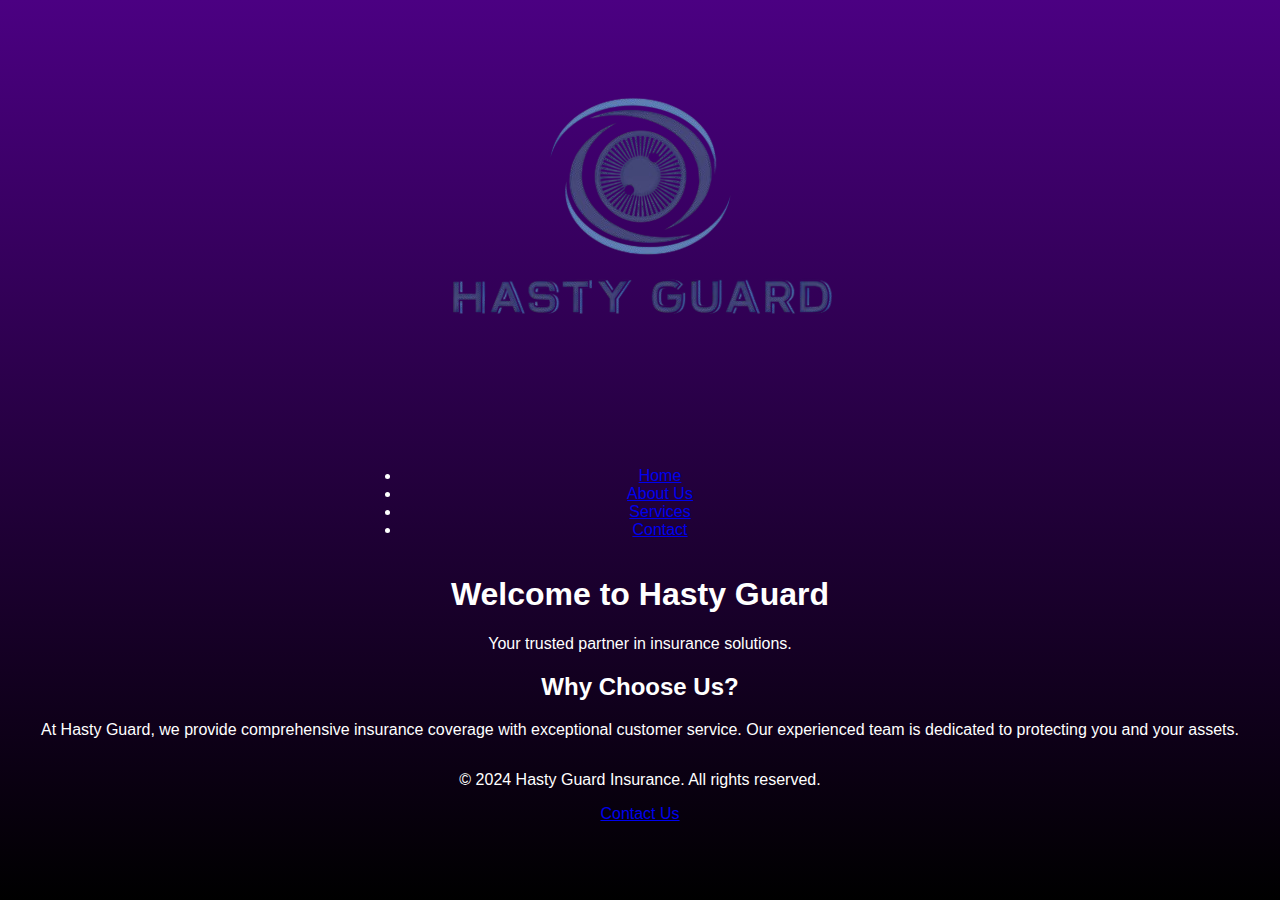
<file: Index.html>
<!DOCTYPE html>
<html lang="en">
<head>
    <meta charset="UTF-8">
    <meta name="viewport" content="width=device-width, initial-scale=1.0">
    <title>Hasty Guard - Home</title>
    <link rel="stylesheet" href="css/styles.css">
</head>
<body>
    <header>
        <div class="container">
            <img src="images/logo.png" alt="Hasty Guard Logo" class="logo">
            <nav>
                <ul>
                    <li><a href="index.html">Home</a></li>
                    <li><a href="about.html">About Us</a></li>
                    <li><a href="services.html">Services</a></li>
                    <li><a href="contact.html">Contact</a></li>
                </ul>
            </nav>
        </div>
    </header>

    <main>
        <section class="hero">
            <h1>Welcome to Hasty Guard</h1>
            <p>Your trusted partner in insurance solutions.</p>
        </section>
        <section class="intro">
            <h2>Why Choose Us?</h2>
            <p>At Hasty Guard, we provide comprehensive insurance coverage with exceptional customer service. Our experienced team is dedicated to protecting you and your assets.</p>
        </section>
    </main>

    <footer>
        <div class="container">
            <p>&copy; 2024 Hasty Guard Insurance. All rights reserved.</p>
            <p><a href="contact.html">Contact Us</a></p>
        </div>
    </footer>
</body>
</html>
</file>
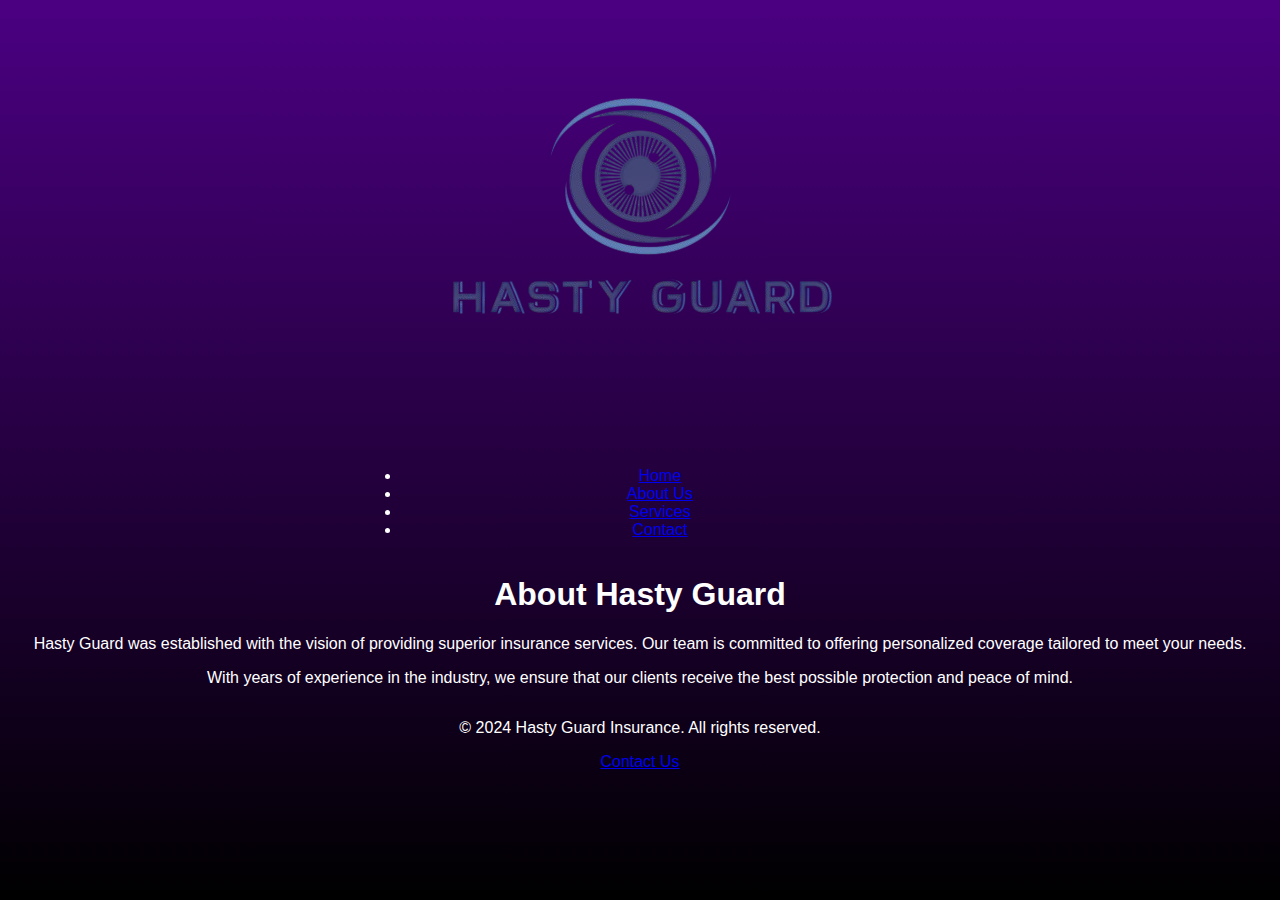
<file: About.html>
<!DOCTYPE html>
<html lang="en">
<head>
    <meta charset="UTF-8">
    <meta name="viewport" content="width=device-width, initial-scale=1.0">
    <title>About Us - Hasty Guard</title>
    <link rel="stylesheet" href="css/styles.css">
</head>
<body>
    <header>
        <div class="container">
            <img src="images/logo.png" alt="Hasty Guard Logo" class="logo">
            <nav>
                <ul>
                    <li><a href="index.html">Home</a></li>
                    <li><a href="about.html">About Us</a></li>
                    <li><a href="services.html">Services</a></li>
                    <li><a href="contact.html">Contact</a></li>
                </ul>
            </nav>
        </div>
    </header>

    <main>
        <section class="about">
            <h1>About Hasty Guard</h1>
            <p>Hasty Guard was established with the vision of providing superior insurance services. Our team is committed to offering personalized coverage tailored to meet your needs.</p>
            <p>With years of experience in the industry, we ensure that our clients receive the best possible protection and peace of mind.</p>
        </section>
    </main>

    <footer>
        <div class="container">
            <p>&copy; 2024 Hasty Guard Insurance. All rights reserved.</p>
            <p><a href="contact.html">Contact Us</a></p>
        </div>
    </footer>
</body>
</html>
</file>
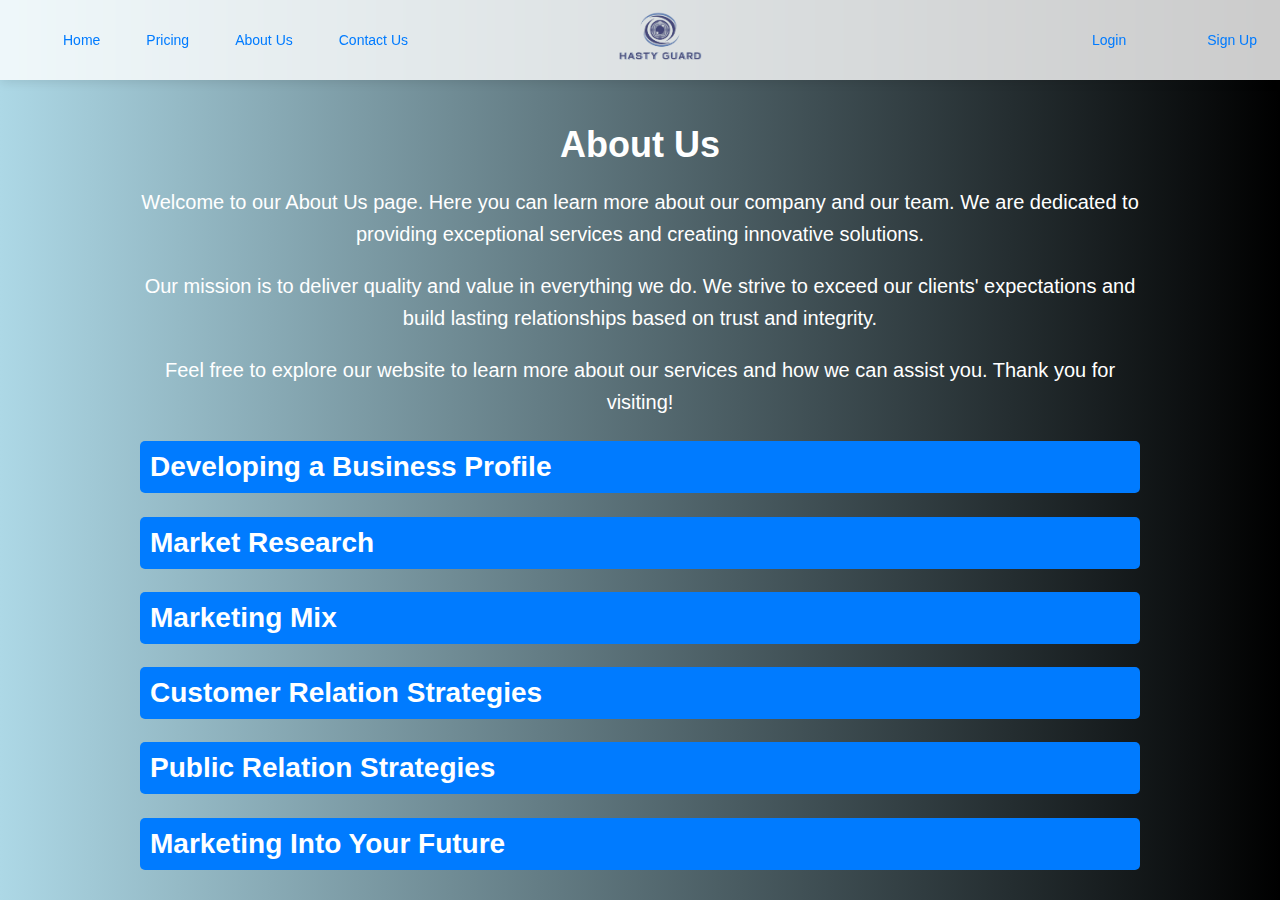
<file: about.html>
<!DOCTYPE html>
<html lang="en">
<head>
    <meta charset="UTF-8">
    <meta name="viewport" content="width=device-width, initial-scale=1.0">
    <title>HastyGuard - About Us</title>
    <link rel="icon" href="https://raw.githubusercontent.com/MillsyDev/HastyGuard/main/images/icon.png" type="image/png">
    <style>
        html, body {
            height: 100%;
            margin: 0;
            padding: 0;
            box-sizing: border-box;
            font-family: Arial, sans-serif;
            background: linear-gradient(to right, #add8e6, #000000) repeat-y;
            background-size: 100% 100vh;
            background-attachment: fixed;
        }

        body {
            color: white;
            display: flex;
            flex-direction: column;
            align-items: center;
            text-align: center;
            min-height: 100vh;
            padding-bottom: 20px;
        }

        .header {
            position: fixed;
            top: 0;
            left: 0;
            width: 100%;
            background: rgba(255, 255, 255, 0.8);
            backdrop-filter: blur(10px);
            display: flex;
            align-items: center;
            padding: 10px 20px;
            box-shadow: 0 2px 10px rgba(0, 0, 0, 0.1);
            z-index: 1000;
            height: 60px;
        }

        .header .nav-left {
            display: flex;
            align-items: center;
            flex-grow: 1;
            margin-left: 20px;
        }

        .header .nav-right {
            display: flex;
            align-items: center;
            margin-right: 20px;
        }

        .header a {
            text-decoration: none;
            color: #007bff;
            margin: 0 5px;
            padding: 8px 16px;
            border: 2px solid transparent;
            border-radius: 5px;
            font-size: 14px;
            transition: background-color 0.3s ease, color 0.3s ease;
        }

        .header a:hover {
            background-color: #007bff;
            color: white;
        }

        .header .logo {
            width: 120px;
            height: auto;
            margin: 0 auto;
            position: absolute;
            left: 50%;
            transform: translateX(-50%);
        }

        .content {
            margin-top: 80px;
            padding: 20px;
            width: 80%;
            max-width: 1000px;
        }

        .content h1 {
            font-size: 36px;
            margin-bottom: 20px;
        }

        .content p {
            font-size: 20px;
            line-height: 1.6;
            margin: 20px 0;
        }

        .faq-section {
            margin-bottom: 20px;
            width: 100%;
            max-width: 1000px;
            text-align: left;
        }

        .faq-section h2 {
            font-size: 28px;
            cursor: pointer;
            padding: 10px;
            background-color: #007bff;
            color: white;
            border-radius: 5px;
            margin-bottom: 5px;
        }

        .faq-section h2:hover {
            background-color: #0056b3;
        }

        .faq-content {
            display: none;
            padding: 10px;
            background-color: rgba(255, 255, 255, 0.1);
            border-radius: 5px;
        }

        .faq-content p {
            margin: 10px 0;
        }
    </style>
</head>
<body>
    <div class="header">
        <div class="nav-left">
            <a href="index.html">Home</a>
            <a href="services.html">Pricing</a>
            <a href="about.html">About Us</a>
            <a href="contact.html">Contact Us</a>
        </div>
        <img src="images/logo.png" alt="Logo" class="logo">
        <div class="nav-right">
            <a href="login.html">Login</a>
            <a href="signup.html" style="margin-left: 40px;">Sign Up</a>
        </div>
    </div>

    <div class="content">
        <h1>About Us</h1>
        <p>Welcome to our About Us page. Here you can learn more about our company and our team. We are dedicated to providing exceptional services and creating innovative solutions.</p>
        <p>Our mission is to deliver quality and value in everything we do. We strive to exceed our clients' expectations and build lasting relationships based on trust and integrity.</p>
        <p>Feel free to explore our website to learn more about our services and how we can assist you. Thank you for visiting!</p>

        <div class="faq-section">
            <h2 onclick="toggleSection(this)">Developing a Business Profile</h2>
            <div class="faq-content">
                <p><b></b>Question 1:<b/> Choose two major objectives that you’ll use to frame your marketing strategy, linked to your mission statement. Outline a S.M.A.R.T. goal for each.</p>
                <p><b>Objective 1:</b> Increasing Sales<br>
                    <b>Specific:</b> Increase sales of insurance plans by 30% within the next 12 months.<br>
                    <b>Measurable:</b> Track the number of plans sold each quarter.<br>
                    <b>Achievable:</b> Use targeted campaigns and media partnerships.<br>
                    <b>Relevant:</b> Aligns with our mission to provide accessible services.<br>
                    <b>Time-bound:</b> Achieve 30% increase in 12 months with quarterly check-ins.
                </p>
                <p><b>Objective 2:</b> Improving Customer Relationships<br>
                    <b>Specific:</b> Increase customer satisfaction by 15% in 6 months.<br>
                    <b>Measurable:</b> Use customer satisfaction surveys.<br>
                    <b>Achievable:</b> Train employees and implement follow-up surveys.<br>
                    <b>Relevant:</b> Supports our mission by ensuring compassionate service.<br>
                    <b>Time-bound:</b> Achieve 15% increase within 6 months.
                </p>
                <p><b>Question 2:</b> How will you use one of the following as an important part of your marketing strategy?</p>
                <p><b>Answer:</b> At Hasty Guard, we believe that our employees' empowerment leads to better service. Our campaign, 'Empowering Our Team to Empower You,' will highlight employee stories to showcase our dedication to quality service.</p>
                <p><b>Question 3:</b> Discuss how one of the external macro environment factors will likely affect your business’s marketing forces.</p>
                <p><b>Answer:</b> Increased regulatory changes in the insurance industry will require us to adjust our compliance efforts, impacting our marketing messaging and customer outreach.</p>
            </div>
        </div>

        <div class="faq-section">
            <h2 onclick="toggleSection(this)">Market Research</h2>
            <div class="faq-content">
                <p><b>Primary Data:</b></p>
                <p>Question 1: Pick two primary data collection methods and design a process to collect marketing data.</p>
                <p><b>Survey:</b> Helps identify customer needs and preferences to improve targeted marketing strategies.</p>
                <p><b>Experimentation:</b> Design an experiment that will monitor customer behaviours relevant to your product. Outline what you are investigating in relation to your product and/or customer.</p>
                <p><b>Answer:</b>We are investigating the types of insurance people want to buy and what ethical practices they want a company to follow. We are going to create a survey that will be done in public to allow for an even sample of people with no bias, then we will ask questions regarding insurance companies and the practices they follow, and other companies' practices.</p>
                <p><b>Analyse how this will help your business develop its marketing strategy.:</b>This will help to branch out to customers through common opinions that customers have about all insurance customers. This will help to improve sales through a more in depth understanding of the market and a more strong connection to the public. This survey will help to clearly outline where we stand compared to other businesses and will help solidify our place in the market.</p>
                <p>Question 1: Investigate data on your industry or location.</p>
                <p>The professional services industry grew by 19.8% in 2020-2021.</p>
                <p>Question 2: How will two pieces of data influence your marketing decisions?</p>
                <p>We need to maintain competitive pricing while ensuring a good profit margin to keep up with industry growth.</p>
            </div>
        </div>

       <div class="faq-section">
    <h2 onclick="toggleSection(this)">Marketing Mix</h2>
    <div class="faq-content">
        <p><strong>Question 1:</strong> Explain how you will use one of product positioning, product branding OR product packaging to gain a competitive advantage within your market segment.</p>
        <p><strong>Answer:</strong> I will aim to position this product as a middle-of-the-range insurance and will position ourselves as a good middle ground between the big brands and the smaller insurance companies. We will gain advantage through capitalizing on the customers that do not want to pay the outlandish prices at other insurances.</p>
        
        <p><strong>Question 2:</strong> Choose two pricing strategies for your product, and explain how these relate to your identified business profile.</p>
        <p><strong>Answer:</strong> At HastyGuard, we use price skimming to help keep an edge on competitors and create a more affordable price. We also use specific quoting to ensure that we keep a profit whilst giving the best prices. We can't give that price to everyone, as there are more risky customers with a higher chance of needing the insurance.</p>
        
        <p><strong>Question 3:</strong> Draw a chart to illustrate the distribution channel that your business will use and explain why the channel choice that you will use is appropriate for your product, focusing on at least two reasons.</p>
        <p><strong>Answer:</strong> HastyGuards distribution channel: HastyGuard ➜ Direct Selling ➜ Customer Service ➜ Sale. This channel ensures that we are directly dealing with the customer we think we are. If we did it through a third party, there is a greater chance that someone will be signed up to a cheap deal and have a bad history. This direct channel is also appropriate because insurance is a personal service. People prefer their details not to be shared, and being direct ensures that we are the only ones with access to our customers’ data, which helps with data security.</p>
        
        <p><strong>Question 4:</strong> Analyze how your business will use one of the major elements of promotion to inform, persuade, and remind your target market about your product.</p>
        <p><strong>Answer:</strong> Hasty Guard will use Publicity to ensure that the market knows about our service. To do this we will implement a series of extravagant promotions that captures attention. We will aim to create an advertisement that is very different from others that will have a sort of story line, we will use this publicity to try to increase attention, this advertisement series will be aimed more towards adults but also children as most adults like to see their children happy and will then be interested in our company.</p>
    </div>
</div>

<div class="faq-section">
    <h2 onclick="toggleSection(this)">Customer Relation Strategies</h2>
    <div class="faq-content">
        <p><strong>Question 1:</strong> Propose and justify a customer relations strategy that will provide a positive outcome for your business and the customer, with reference to the Pareto principle (80:20 rule).</p>
        <p><strong>Answer:</strong> At HastyGuard, we will propose a customization option so that people can get the perks they want without all the other bells and whistles. Proposing this will create stronger customer loyalty as there will be a clearer distinction between us and other competitors. This will, in theory, create an 80:20 scenario where 80% of revenue will come from 20% of the most popular insurance benefits. This benefits us by reducing the need to pay out for unnecessary or unwanted services, thus lowering the potential for losses.</p>

        <p><strong>Question 2:</strong> Discuss the significance of one corporate social responsibility (CSR) issue that a business needs to address when establishing a customer base.</p>
        <p><strong>Answer:</strong> One major corporate social responsibility issue is ethical practices and human rights. Businesses need to address this because many customers are likely to avoid companies that mistreat or undermine employee rights. While ethics is one of the most basic and monitored CSR components, it remains essential. Failing to address ethical concerns can not only harm sales but also expose the business to legal risks, as violating human rights is illegal and may have serious ramifications for the company’s reputation and operations.</p>
    </div>
</div>


        <div class="faq-section">
    <h2 onclick="toggleSection(this)">Public Relation Strategies</h2>
    <div class="faq-content">
        <p><strong>Question 1:</strong>Your business has just received some bad press! They have been accused of undercutting international workers and underpaying them by 10%. The estimated wages owed total about $1 million over the last 3 years. </p>
        <p><strong>Answer:</strong>The business will address the internal public group and the general public. As they are in a scandal they need to address the people who were undercut and the people exposing this. We will express this in electronic/print media advertising, media releases, and news conferences. We will communicate all essential information to involved publics to avoid rumours of a cover up and to ensure silence isn't seen as guilt of something possibly worse. We will try to respond as soon as we can but we will ensure we have all the information correct before replying. Finally we will prepare ourselves to answer questions to give constant updates to the affected publics.
 </p>
    </div>
</div>
         <div class="faq-section">
    <h2 onclick="toggleSection(this)">Marketing Into Your Future</h2>
    <div class="faq-content">
        <p><strong>Question 1:</strong>Suggest and describe one change that you will make to your marketing plan at each stage of the product life cycle (PLC). When completing this section make sure you: </p>
        <p><strong>Answer:</strong>Our Product uses direct quoting so in the introduction stage we will keep price skimming to attract more interest and also try to connect to the community through events and fundraisers. Through growth, we will keep skimming but at less of an undercut so we attract more profit and we will also keep our connection with the community through events. Through maturity, we will use specific quoting to try to make a constant profit and keep sales steady, we will try to have more of an underlying presence in the community as we have hit our peak customer base. Finally, in the decline, we will return to price skimming to ensure we can reach an extension through unbeatable prices, we will also reinvolve ourselves in community and charity events.  </p>
        <p><strong>Question 2:</strong>Analyse how the changes you have suggested to your marketing plan will be designed to positively impact the business objectives of your business. </p>
        <p><strong>Answer:</strong>These changes will have a positive impact as we keep our name in the community to keep a positive reputation and image. We have also cut back on contributions at the peak customer base to make up for money spent on the initial money in community events. This will overall increase the reputation of our business and bring a higher level of profit to the business. </p>
    </div>
</div>
   
<script>
    function toggleSection(element) {
        var content = element.nextElementSibling;
        if (content.style.display === "block") {
            content.style.display = "none";
        } else {
            content.style.display = "block";
        }
    }
</script>
</file>
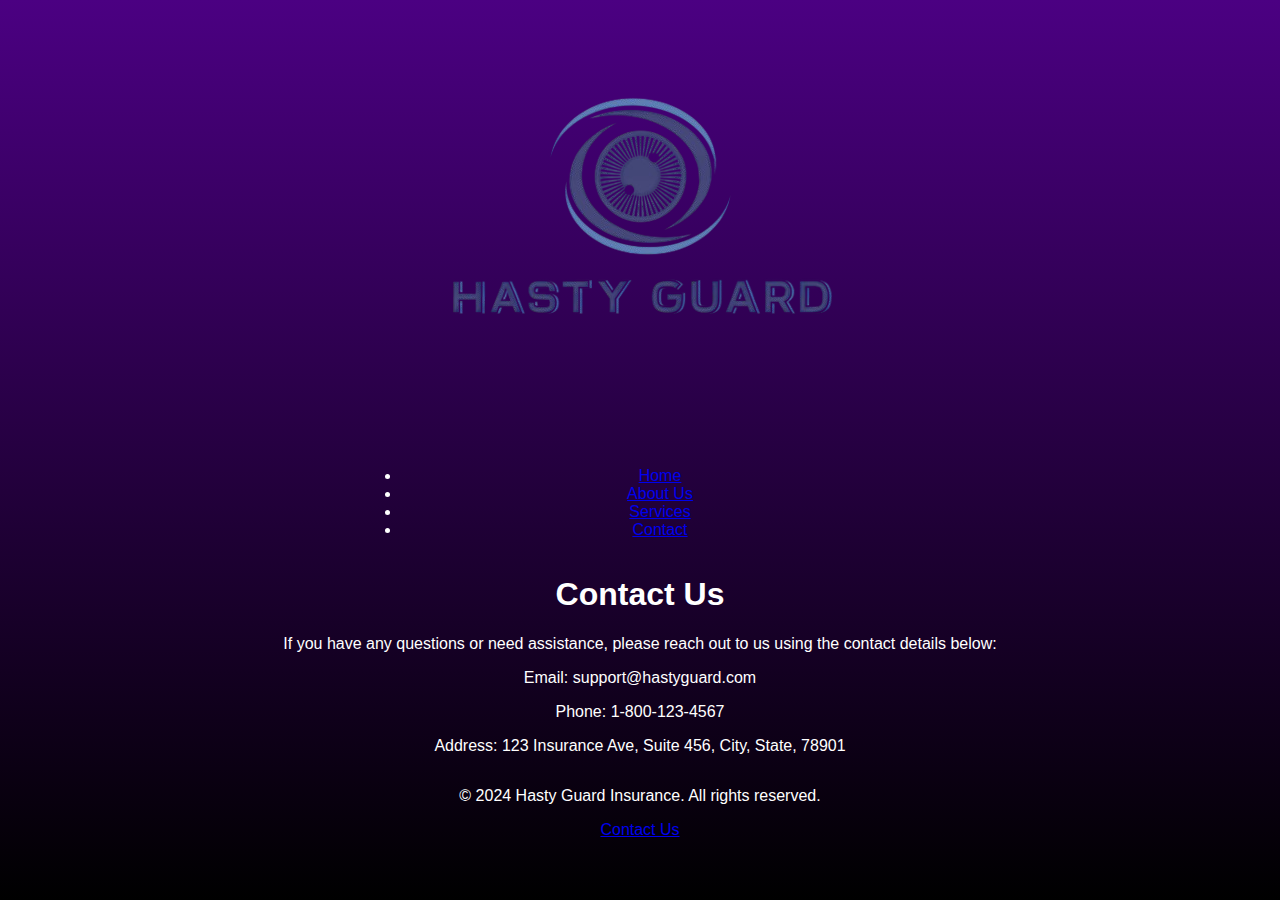
<file: Contact.html>
<!DOCTYPE html>
<html lang="en">
<head>
    <meta charset="UTF-8">
    <meta name="viewport" content="width=device-width, initial-scale=1.0">
    <title>Contact Us - Hasty Guard</title>
    <link rel="stylesheet" href="css/styles.css">
</head>
<body>
    <header>
        <div class="container">
            <img src="images/logo.png" alt="Hasty Guard Logo" class="logo">
            <nav>
                <ul>
                    <li><a href="index.html">Home</a></li>
                    <li><a href="about.html">About Us</a></li>
                    <li><a href="services.html">Services</a></li>
                    <li><a href="contact.html">Contact</a></li>
                </ul>
            </nav>
        </div>
    </header>

    <main>
        <section class="contact">
            <h1>Contact Us</h1>
            <p>If you have any questions or need assistance, please reach out to us using the contact details below:</p>
            <p>Email: support@hastyguard.com</p>
            <p>Phone: 1-800-123-4567</p>
            <p>Address: 123 Insurance Ave, Suite 456, City, State, 78901</p>
        </section>
    </main>

    <footer>
        <div class="container">
            <p>&copy; 2024 Hasty Guard Insurance. All rights reserved.</p>
            <p><a href="contact.html">Contact Us</a></p>
        </div>
    </footer>
</body>
</html>
</file>
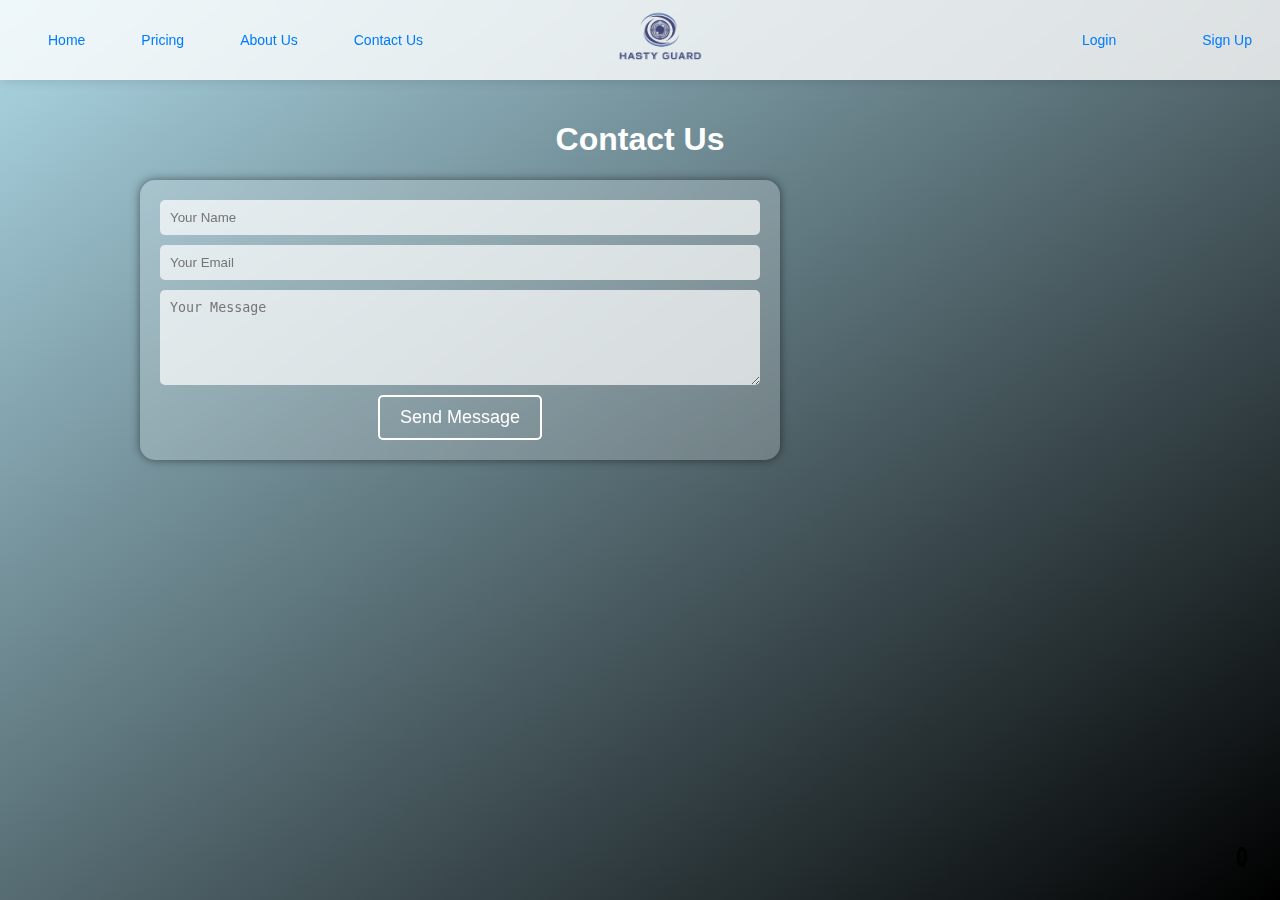
<file: contact.html>
<!DOCTYPE html>
<html lang="en">
<head>
    <meta charset="UTF-8">
    <meta name="viewport" content="width=device-width, initial-scale=1.0">
    <title>Contact Us</title>
    <style>
        html, body {
            height: 100%;
            margin: 0;
            padding: 0;
            box-sizing: border-box;
            font-family: Arial, sans-serif;
        }

        body {
            background: linear-gradient(to bottom right, #add8e6, #000000);
            color: white;
            display: flex;
            flex-direction: column;
            align-items: center;
            text-align: center;
            height: 100vh;
            overflow-x: hidden; /* Prevent horizontal scrolling */
        }

        .header {
            position: fixed;
            top: 0;
            left: 0;
            width: 100%;
            background: rgba(255, 255, 255, 0.8);
            backdrop-filter: blur(10px);
            display: flex;
            justify-content: center;
            align-items: center;
            padding: 10px 20px;
            box-shadow: 0 2px 10px rgba(0, 0, 0, 0.1);
            z-index: 1000;
            height: 60px;
        }

        .header .nav-left {
            display: flex;
            align-items: center;
            flex-grow: 1; /* Push logo to the center */
        }

        .header .nav-right {
            display: flex;
            align-items: center;
            margin-right: 20px;
        }

        .header a {
            text-decoration: none;
            color: #007bff;
            margin: 0 10px;
            padding: 8px 16px;
            border: 2px solid transparent;
            border-radius: 5px;
            font-size: 14px;
            transition: background-color 0.3s ease, color 0.3s ease;
        }

        .header a:hover {
            background-color: #007bff;
            color: white;
        }

        .header .logo {
            width: 120px; /* Triple the original width */
            height: auto; /* Maintain aspect ratio */
            margin: 0 auto; /* Center the logo */
            position: absolute;
            left: 50%;
            transform: translateX(-50%); /* Center horizontally */
        }

        .content {
            margin-top: 80px; /* Adjusted to account for the fixed header */
            padding: 20px;
            width: 80%;
            max-width: 1000px;
        }

        .contact-form {
            background: rgba(255, 255, 255, 0.2);
            backdrop-filter: blur(10px);
            border-radius: 15px;
            padding: 20px;
            width: 100%;
            max-width: 600px;
            box-shadow: 0 0 10px rgba(0, 0, 0, 0.5);
            margin-top: 20px;
            display: flex;
            flex-direction: column;
            align-items: center;
        }

        .contact-form input,
        .contact-form textarea {
            width: calc(100% - 20px);
            padding: 10px;
            margin-bottom: 10px;
            border: none;
            border-radius: 5px;
            background: rgba(255, 255, 255, 0.7);
        }

        .contact-form button {
            background-color: transparent;
            border: 2px solid white;
            color: white;
            padding: 10px 20px;
            text-align: center;
            text-decoration: none;
            display: inline-block;
            font-size: 18px;
            cursor: pointer;
            transition: background-color 0.5s ease, transform 0.5s ease;
            border-radius: 5px;
        }

        .contact-form button:hover {
            background-color: rgba(255, 255, 255, 0.2);
            transform: scale(1.1);
        }

        .profile-viewer-button {
            background-color: transparent;
            color: white;
            padding: 3px;
            width: 30px;
            height: 30px;
            text-align: center;
            text-decoration: none;
            display: inline-block;
            font-size: 12px;
            cursor: pointer;
            position: fixed;
            bottom: 20px;
            right: 20px;
            border-radius: 50%;
            transition: background-color 0.5s ease, transform 0.5s ease;
            z-index: 1001;
            border: none;
        }

        .profile-viewer-button:hover {
            background-color: rgba(255, 255, 255, 0.2);
            transform: scale(1.1);
        }

        .profile-viewer-button img {
            width: 20px;
            height: 20px;
        }
    </style>
</head>
<body>
    <div class="header">
        <img src="images/logo.png" alt="Logo" class="logo">
        <div class="nav-left">
            <a href="index.html">Home</a>
            <a href="services.html">Pricing</a>
            <a href="about.html">About Us</a>
            <a href="contact.html">Contact Us</a>
        </div>
        <div class="nav-right">
            <a href="login.html">Login</a>
            <a href="signup.html" style="margin-left: 40px;">Sign Up</a>
        </div>
    </div>

    <div class="content">
        <h1>Contact Us</h1>
        <form class="contact-form" action="mailto:HastyGuard@gmail.com" method="post" enctype="text/plain">
            <input type="text" name="name" placeholder="Your Name" required>
            <input type="email" name="email" placeholder="Your Email" required>
            <textarea name="message" rows="5" placeholder="Your Message" required></textarea>
            <button type="submit">Send Message</button>
        </form>
    </div>

    <a href="profileviewer.html" class="profile-viewer-button" title="Profile Viewer">
        <img src="images/viewer.png" alt="Profile Viewer">
    </a>
</body>
</html>
</file>
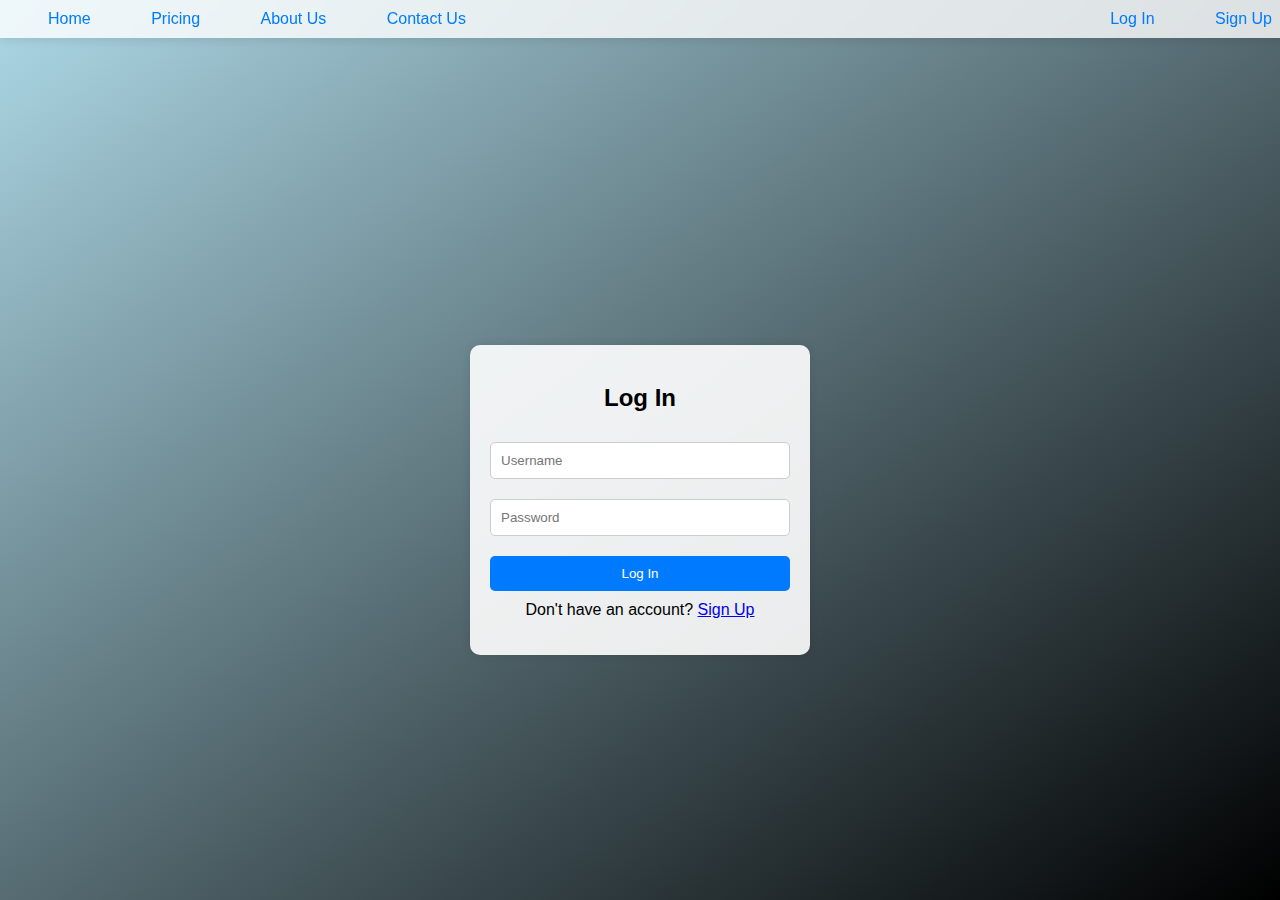
<file: login.html>
<!DOCTYPE html>
<html lang="en">
<head>
    <meta charset="UTF-8">
    <meta name="viewport" content="width=device-width, initial-scale=1.0">
    <title>Log In</title>
    <style>
        body {
            font-family: Arial, sans-serif;
            background: linear-gradient(to bottom right, #add8e6, #000000);
            display: flex;
            justify-content: center;
            align-items: center;
            height: 100vh;
            margin: 0;
            flex-direction: column;
        }

        .header {
            position: fixed;
            top: 0;
            left: 0;
            width: 100%;
            background: rgba(255, 255, 255, 0.8);
            backdrop-filter: blur(10px);
            display: flex;
            justify-content: space-between;
            align-items: center;
            padding: 10px 20px;
            box-shadow: 0 2px 10px rgba(0, 0, 0, 0.1);
            z-index: 1000;
        }

        .header a {
            text-decoration: none;
            color: #007bff;
            margin: 0 10px;
            padding: 8px 16px;
            border: 2px solid transparent;
            border-radius: 5px;
            transition: background-color 0.3s ease, color 0.3s ease;
        }

        .header a:hover {
            background-color: #007bff;
            color: white;
        }

        .container {
            background-color: rgba(255, 255, 255, 0.9);
            padding: 20px;
            border-radius: 10px;
            box-shadow: 0 0 10px rgba(0, 0, 0, 0.1);
            width: 300px;
            margin-top: 100px; /* Adjusted to account for the fixed header */
        }

        .container h2 {
            text-align: center;
            margin-bottom: 20px;
        }

        .container input {
            width: calc(100% - 22px);
            padding: 10px;
            margin: 10px 0;
            border-radius: 5px;
            border: 1px solid #ccc;
        }

        .container button {
            width: 100%;
            padding: 10px;
            background-color: #007bff;
            border: none;
            border-radius: 5px;
            color: white;
            cursor: pointer;
            margin-top: 10px;
        }

        .container button:hover {
            background-color: #0056b3;
        }

        .container p {
            text-align: center;
            margin-top: 10px;
        }
    </style>
</head>
<body>
    <div class="header">
        <div>
            <a href="index.html">Home</a>
            <a href="services.html">Pricing</a>
            <a href="about.html">About Us</a>
            <a href="contact.html">Contact Us</a>
        </div>
        <div>
            <a href="login.html">Log In</a>
            <a href="signup.html">Sign Up</a>
        </div>
    </div>

    <div class="container">
        <h2>Log In</h2>
        <form>
            <input type="text" placeholder="Username" required>
            <input type="password" placeholder="Password" required>
            <button type="submit">Log In</button>
        </form>
        <p>Don't have an account? <a href="signup.html">Sign Up</a></p>
    </div>
</body>
</html>
</file>
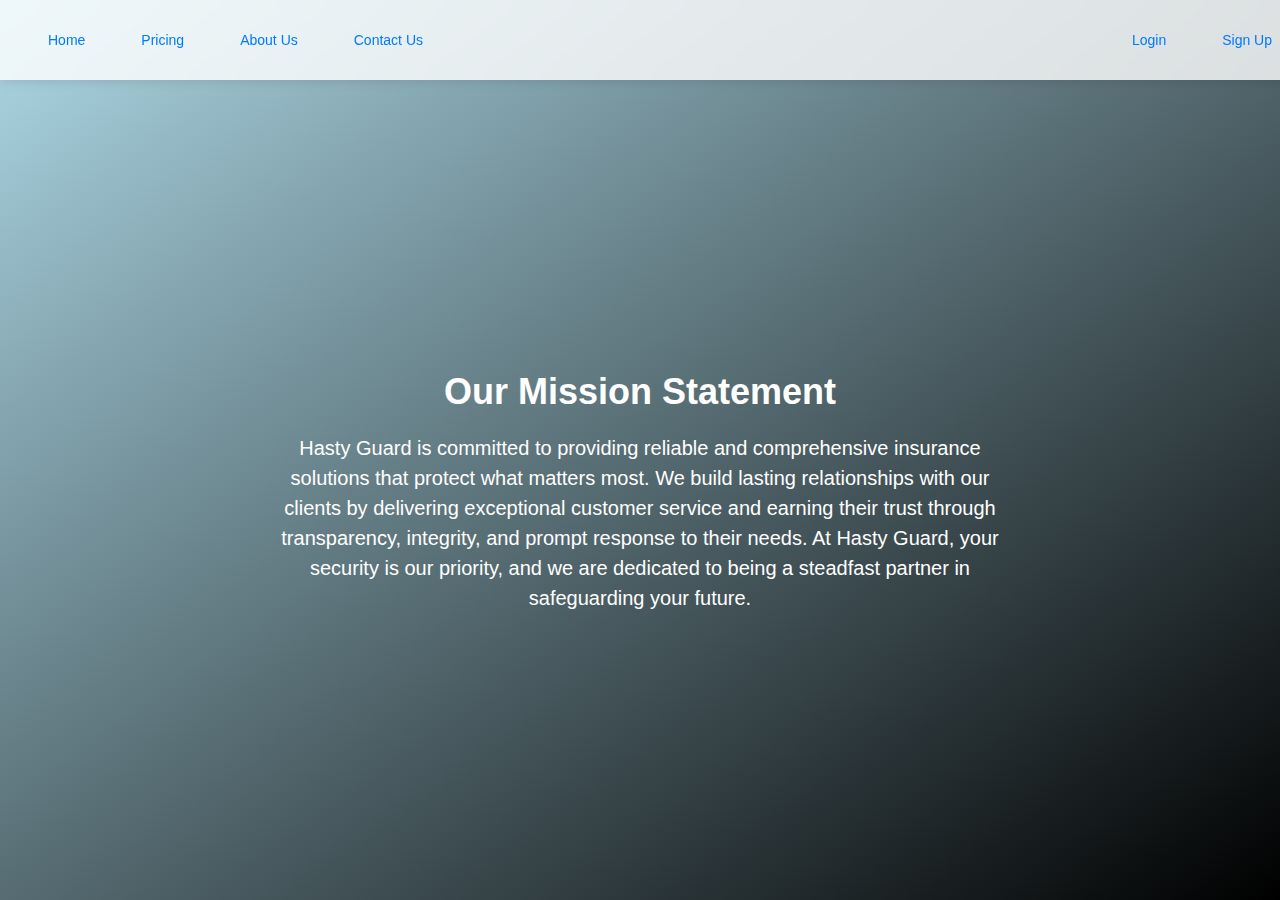
<file: mission.html>
<!DOCTYPE html>
<html lang="en">
<head>
    <meta charset="UTF-8">
    <meta name="viewport" content="width=device-width, initial-scale=1.0">
    <title>HastyGuard - Mission Statement</title>
    <style>
        html, body {
            height: 100%;
            margin: 0;
            padding: 0;
            box-sizing: border-box;
        }

        body {
            font-family: Arial, sans-serif;
            background: linear-gradient(to bottom right, #add8e6, #000000);
            display: flex;
            flex-direction: column;
            justify-content: center;
            align-items: center;
            overflow-x: hidden; /* Prevent horizontal scrolling */
        }

        .header {
            position: fixed;
            top: 0;
            left: 0;
            width: 100%;
            background: rgba(255, 255, 255, 0.8);
            backdrop-filter: blur(10px);
            display: flex;
            justify-content: space-between;
            align-items: center;
            padding: 10px 20px;
            box-shadow: 0 2px 10px rgba(0, 0, 0, 0.1);
            z-index: 1000;
            height: 60px;
        }

        .header .nav-left, .header .nav-right {
            display: flex;
            align-items: center;
        }

        .header a {
            text-decoration: none;
            color: #007bff;
            margin: 0 10px;
            padding: 8px 16px;
            border: 2px solid transparent;
            border-radius: 5px;
            font-size: 14px;
            transition: background-color 0.3s ease, color 0.3s ease;
        }

        .header a:hover {
            background-color: #007bff;
            color: white;
        }

        .content {
            margin-top: 80px; /* Adjusted to account for the fixed header */
            padding: 20px;
            width: 100%;
            max-width: 800px;
            box-sizing: border-box;
            text-align: center;
        }

        .content h1 {
            font-size: 36px;
            color: white;
            margin-bottom: 20px;
        }

        .content p {
            font-size: 20px;
            color: white;
            line-height: 1.5;
        }
    </style>
</head>
<body>
    <div class="header">
        <div class="nav-left">
            <a href="index.html">Home</a>
            <a href="services.html">Pricing</a>
            <a href="about.html">About Us</a>
            <a href="contact.html">Contact Us</a>
        </div>
        <div class="nav-right">
            <a href="login.html">Login</a>
            <a href="signup.html">Sign Up</a>
        </div>
    </div>

    <div class="content">
        <h1>Our Mission Statement</h1>
        <p>Hasty Guard is committed to providing reliable and comprehensive insurance solutions that protect what matters most. We build lasting relationships with our clients by delivering exceptional customer service and earning their trust through transparency, integrity, and prompt response to their needs. At Hasty Guard, your security is our priority, and we are dedicated to being a steadfast partner in safeguarding your future.</p>
    </div>
</body>
</html>
</file>
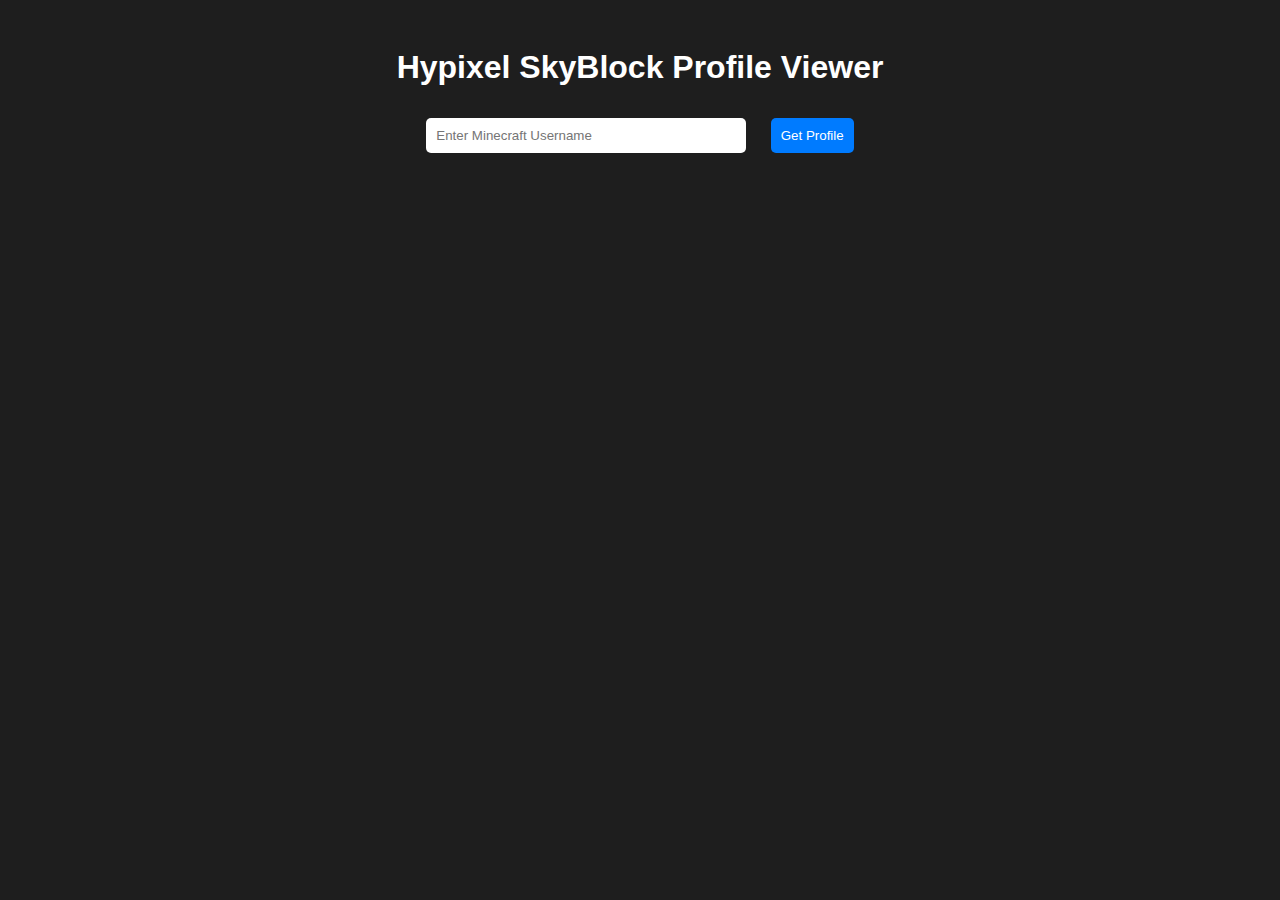
<file: profileviewer.html>
<!DOCTYPE html>
<html lang="en">
<head>
    <meta charset="UTF-8">
    <meta name="viewport" content="width=device-width, initial-scale=1.0">
    <title>Hypixel SkyBlock Profile Viewer</title>
    <style>
        body {
            font-family: Arial, sans-serif;
            background-color: #1e1e1e;
            color: #ffffff;
            text-align: center;
            padding: 20px;
        }

        input, button {
            padding: 10px;
            margin: 10px;
            border-radius: 5px;
            border: none;
        }

        input {
            width: 300px;
        }

        button {
            background-color: #007bff;
            color: white;
            cursor: pointer;
        }

        button:hover {
            background-color: #0056b3;
        }

        .profile {
            margin-top: 20px;
        }
    </style>
</head>
<body>
    <h1>Hypixel SkyBlock Profile Viewer</h1>
    <input type="text" id="username" placeholder="Enter Minecraft Username">
    <button onclick="fetchProfile()">Get Profile</button>

    <div id="profile" class="profile"></div>

    <script>
        const apiKey = 'a51d95f1-14a3-4e36-8c8b-f5f837e449bf';

        async function fetchProfile() {
            const username = document.getElementById('username').value;

            if (!username) {
                alert('Please enter a username');
                return;
            }

            try {
                // Get player UUID
                const playerResponse = await fetch(`https://api.hypixel.net/player?key=${apiKey}&name=${username}`);
                const playerData = await playerResponse.json();

                if (!playerData.success || !playerData.player) {
                    document.getElementById('profile').innerHTML = '<p>Error fetching player data.</p>';
                    return;
                }

                const uuid = playerData.player.uuid;

                // Get player SkyBlock profiles
                const profileResponse = await fetch(`https://api.hypixel.net/skyblock/profiles?key=${apiKey}&uuid=${uuid}`);
                const profileData = await profileResponse.json();

                if (!profileData.success || !profileData.profiles) {
                    document.getElementById('profile').innerHTML = '<p>Error fetching SkyBlock profiles.</p>';
                    return;
                }

                const profiles = profileData.profiles;
                if (profiles.length === 0) {
                    document.getElementById('profile').innerHTML = '<p>No SkyBlock profiles found.</p>';
                    return;
                }

                // Display profile data (for simplicity, just showing the first profile)
                const profile = profiles[0];
                const profileHtml = `
                    <h2>Profile: ${profile.cute_name}</h2>
                    <p>Profile ID: ${profile.profile_id}</p>
                    <p>Last Save: ${new Date(profile.last_save * 1000).toLocaleString()}</p>
                `;
                document.getElementById('profile').innerHTML = profileHtml;

                // Fetch and display skills
                await fetchSkills(uuid, profile.profile_id);

            } catch (error) {
                document.getElementById('profile').innerHTML = '<p>Error fetching data. Please try again.</p>';
                console.error('Error:', error);
            }
        }

        async function fetchSkills(uuid, profileId) {
            try {
                const skillsResponse = await fetch(`https://api.hypixel.net/skyblock/profiles?key=${apiKey}&uuid=${uuid}`);
                const skillsData = await skillsResponse.json();

                if (!skillsData.success || !skillsData.profiles) {
                    document.getElementById('profile').innerHTML += '<p>Error fetching skills data.</p>';
                    return;
                }

                const profiles = skillsData.profiles;
                const profile = profiles.find(p => p.profile_id === profileId);

                if (!profile) {
                    document.getElementById('profile').innerHTML += '<p>Skills data not found for this profile.</p>';
                    return;
                }

                const skills = profile.members[uuid].skills;
                if (!skills) {
                    document.getElementById('profile').innerHTML += '<p>No skills data found.</p>';
                    return;
                }

                let skillsHtml = '<h3>Skills:</h3><ul>';
                for (const [skill, data] of Object.entries(skills)) {
                    skillsHtml += `<li>${skill}: Level ${data.level}, XP ${data.xp}</li>`;
                }
                skillsHtml += '</ul>';

                document.getElementById('profile').innerHTML += skillsHtml;
            } catch (error) {
                document.getElementById('profile').innerHTML += '<p>Error fetching skills data. Please try again.</p>';
                console.error('Error:', error);
            }
        }
    </script>
</body>
</html>
</file>
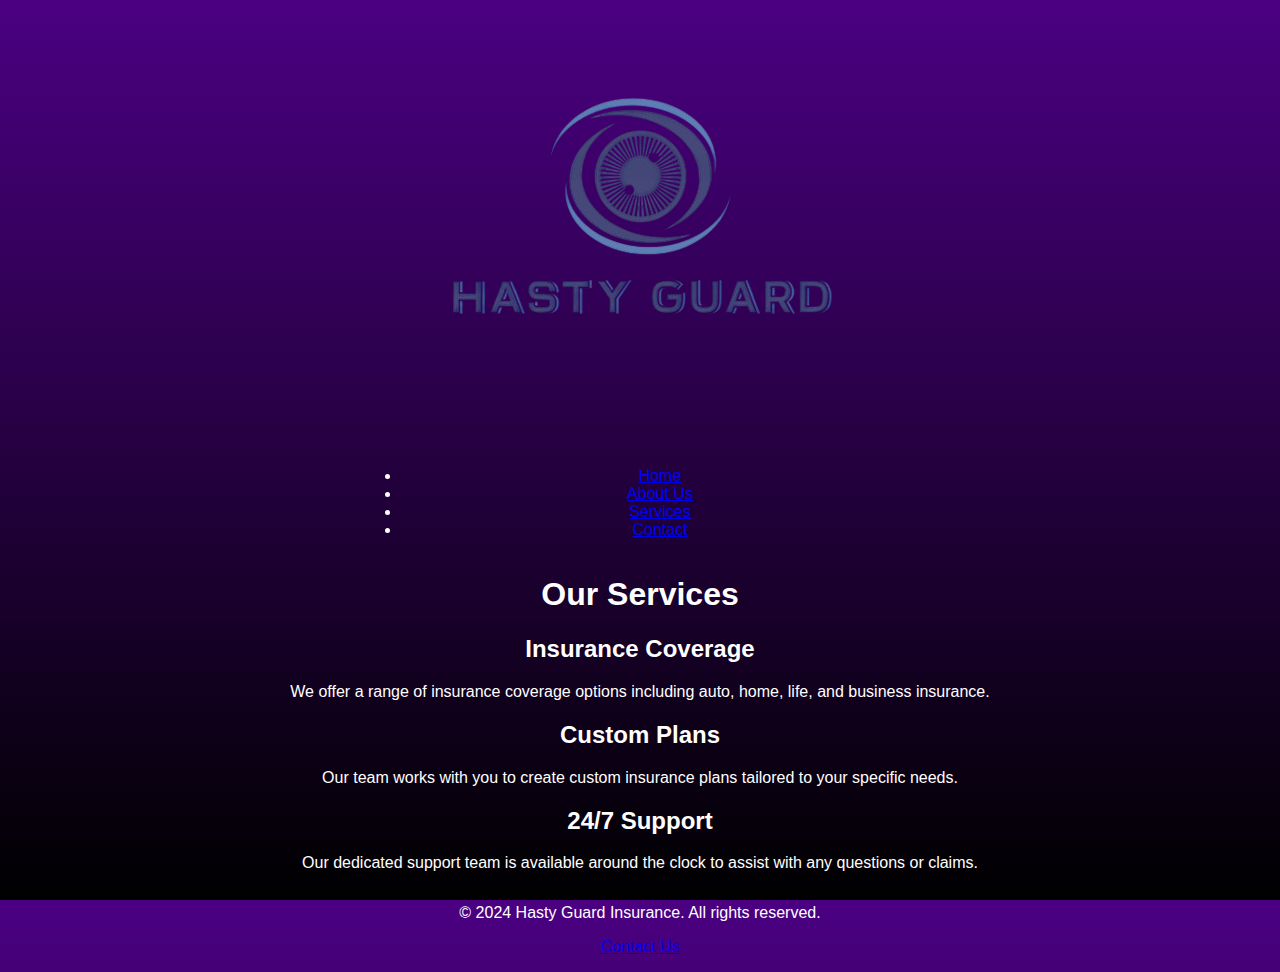
<file: Services.html>
<!DOCTYPE html>
<html lang="en">
<head>
    <meta charset="UTF-8">
    <meta name="viewport" content="width=device-width, initial-scale=1.0">
    <title>Our Services - Hasty Guard</title>
    <link rel="stylesheet" href="css/styles.css">
</head>
<body>
    <header>
        <div class="container">
            <img src="images/logo.png" alt="Hasty Guard Logo" class="logo">
            <nav>
                <ul>
                    <li><a href="index.html">Home</a></li>
                    <li><a href="about.html">About Us</a></li>
                    <li><a href="services.html">Services</a></li>
                    <li><a href="contact.html">Contact</a></li>
                </ul>
            </nav>
        </div>
    </header>

    <main>
        <section class="services">
            <h1>Our Services</h1>
            <h2>Insurance Coverage</h2>
            <p>We offer a range of insurance coverage options including auto, home, life, and business insurance.</p>
            <h2>Custom Plans</h2>
            <p>Our team works with you to create custom insurance plans tailored to your specific needs.</p>
            <h2>24/7 Support</h2>
            <p>Our dedicated support team is available around the clock to assist with any questions or claims.</p>
        </section>
    </main>

    <footer>
        <div class="container">
            <p>&copy; 2024 Hasty Guard Insurance. All rights reserved.</p>
            <p><a href="contact.html">Contact Us</a></p>
        </div>
    </footer>
</body>
</html>
</file>
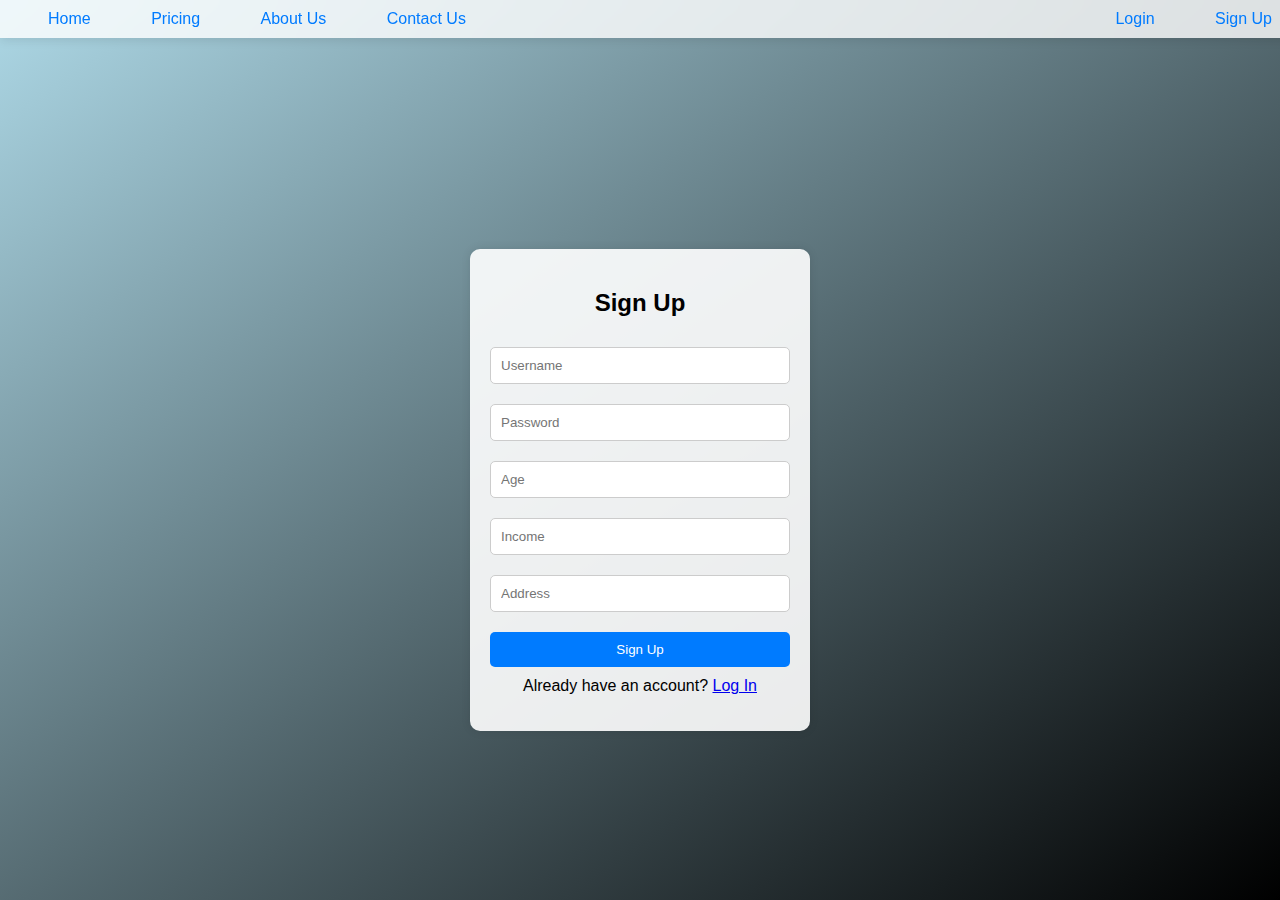
<file: signup.html>
<!DOCTYPE html>
<html lang="en">
<head>
    <meta charset="UTF-8">
    <meta name="viewport" content="width=device-width, initial-scale=1.0">
    <title>Sign Up</title>
    <style>
        body {
            font-family: Arial, sans-serif;
            background: linear-gradient(to bottom right, #add8e6, #000000);
            margin: 0;
            display: flex;
            justify-content: center;
            align-items: center;
            flex-direction: column;
            height: 100vh;
        }

        .header {
            position: fixed;
            top: 0;
            left: 0;
            width: 100%;
            background: rgba(255, 255, 255, 0.8);
            backdrop-filter: blur(10px);
            display: flex;
            justify-content: space-between;
            align-items: center;
            padding: 10px 20px;
            box-shadow: 0 2px 10px rgba(0, 0, 0, 0.1);
            z-index: 1000;
        }

        .header a {
            text-decoration: none;
            color: #007bff;
            margin: 0 10px;
            padding: 8px 16px;
            border: 2px solid transparent;
            border-radius: 5px;
            transition: background-color 0.3s ease, color 0.3s ease;
        }

        .header a:hover {
            background-color: #007bff;
            color: white;
        }

        .container {
            background-color: rgba(255, 255, 255, 0.9);
            padding: 20px;
            border-radius: 10px;
            box-shadow: 0 0 10px rgba(0, 0, 0, 0.1);
            width: 300px;
            margin-top: 80px; /* Adjusted to account for the fixed header */
        }

        .container h2 {
            text-align: center;
            margin-bottom: 20px;
        }

        .container input {
            width: calc(100% - 22px);
            padding: 10px;
            margin: 10px 0;
            border-radius: 5px;
            border: 1px solid #ccc;
        }

        .container button {
            width: 100%;
            padding: 10px;
            background-color: #007bff;
            border: none;
            border-radius: 5px;
            color: white;
            cursor: pointer;
            margin-top: 10px;
        }

        .container button:hover {
            background-color: #0056b3;
        }

        .container p {
            text-align: center;
            margin-top: 10px;
        }
    </style>
</head>
<body>
    <div class="header">
        <div>
            <a href="index.html">Home</a>
            <a href="services.html">Pricing</a>
            <a href="about.html">About Us</a>
            <a href="contact.html">Contact Us</a>
        </div>
        <div>
            <a href="login.html">Login</a>
            <a href="signup.html">Sign Up</a>
        </div>
    </div>

    <div class="container">
        <h2>Sign Up</h2>
        <form>
            <input type="text" placeholder="Username" required>
            <input type="password" placeholder="Password" required>
            <input type="number" placeholder="Age" required>
            <input type="text" placeholder="Income" required>
            <input type="text" placeholder="Address" required>
            <button type="submit">Sign Up</button>
        </form>
        <p>Already have an account? <a href="login.html">Log In</a></p>
    </div>
</body>
</html>
</file>
<file: css/styles.css>
body {
    background: linear-gradient(to bottom, #4B0082, #000000);
    margin: 0;
    font-family: Arial, sans-serif;
    color: white;
    display: flex;
    flex-direction: column;
    align-items: center;
    text-align: center;
    height: 100vh;
}

.header {
    position: fixed;
    top: 20px;
    padding: 5px 10px;
    background: rgba(255, 255, 255, 0.7);
    backdrop-filter: blur(10px);
    border-radius: 10px;
    display: flex;
    justify-content: center;
    align-items: center;
    z-index: 1000;
    box-shadow: 0 0 20px rgba(0, 0, 0, 0.5);
}

.header a {
    color: white;
    text-decoration: none;
    margin: 0 5px;
}

.fade-button {
    background-color: transparent;
    border: 2px solid white;
    color: white;
    padding: 10px 20px;
    text-align: center;
    text-decoration: none;
    display: inline-block;
    font-size: 18px;
    cursor: pointer;
    transition: background-color 0.5s ease, transform 0.5s ease;
    border-radius: 5px;
    margin: 0 5px;
}

.fade-button:hover {
    background-color: transparent;
    transform: scale(1.1);
}

.content {
    margin-top: 150px;
    padding: 20px;
    width: 80%;
    max-width: 1000px;
}

.plan-container {
    display: flex;
    flex-wrap: wrap;
    justify-content: center;
    gap: 20px;
}

.plan-box {
    background: rgba(255, 255, 255, 0.4);
    backdrop-filter: blur(10px);
    border-radius: 15px;
    padding: 20px;
    width: 100%;
    max-width: 400px;
    box-shadow: 0 0 10px rgba(0, 0, 0, 0.5);
    box-sizing: border-box;
}

.plan-box h2 {
    margin: 0;
    padding-bottom: 10px;
}

.plan-box p {
    margin: 0;
}

.shield-button {
    background: none;
    border: none;
    cursor: pointer;
    outline: none;
    position: fixed;
    top: 20px;
    left: 20px;
    z-index: 1001;
}

.shield-button img {
    width: 50px;
    height: 50px;
    transition: transform 0.3s ease;
}

.shield-button img:hover {
    transform: scale(1.2);
}

.profile-viewer-button {
    background-color: transparent;
    color: white;
    padding: 3px;
    width: 30px; /* Smaller size */
    height: 30px; /* Smaller size */
    text-align: center;
    text-decoration: none;
    display: inline-block;
    font-size: 12px;
    cursor: pointer;
    position: fixed;
    bottom: 20px;
    right: 20px;
    border-radius: 50%;
    transition: background-color 0.5s ease, transform 0.5s ease;
    z-index: 1001;
    border: none; /* Remove the border */
}

.profile-viewer-button:hover {
    background-color: rgba(255, 255, 255, 0.2);
    transform: scale(1.1);
}

.profile-viewer-button img {
    width: 20px; /* Smaller icon size */
    height: 20px; /* Smaller icon size */
}
</file>
